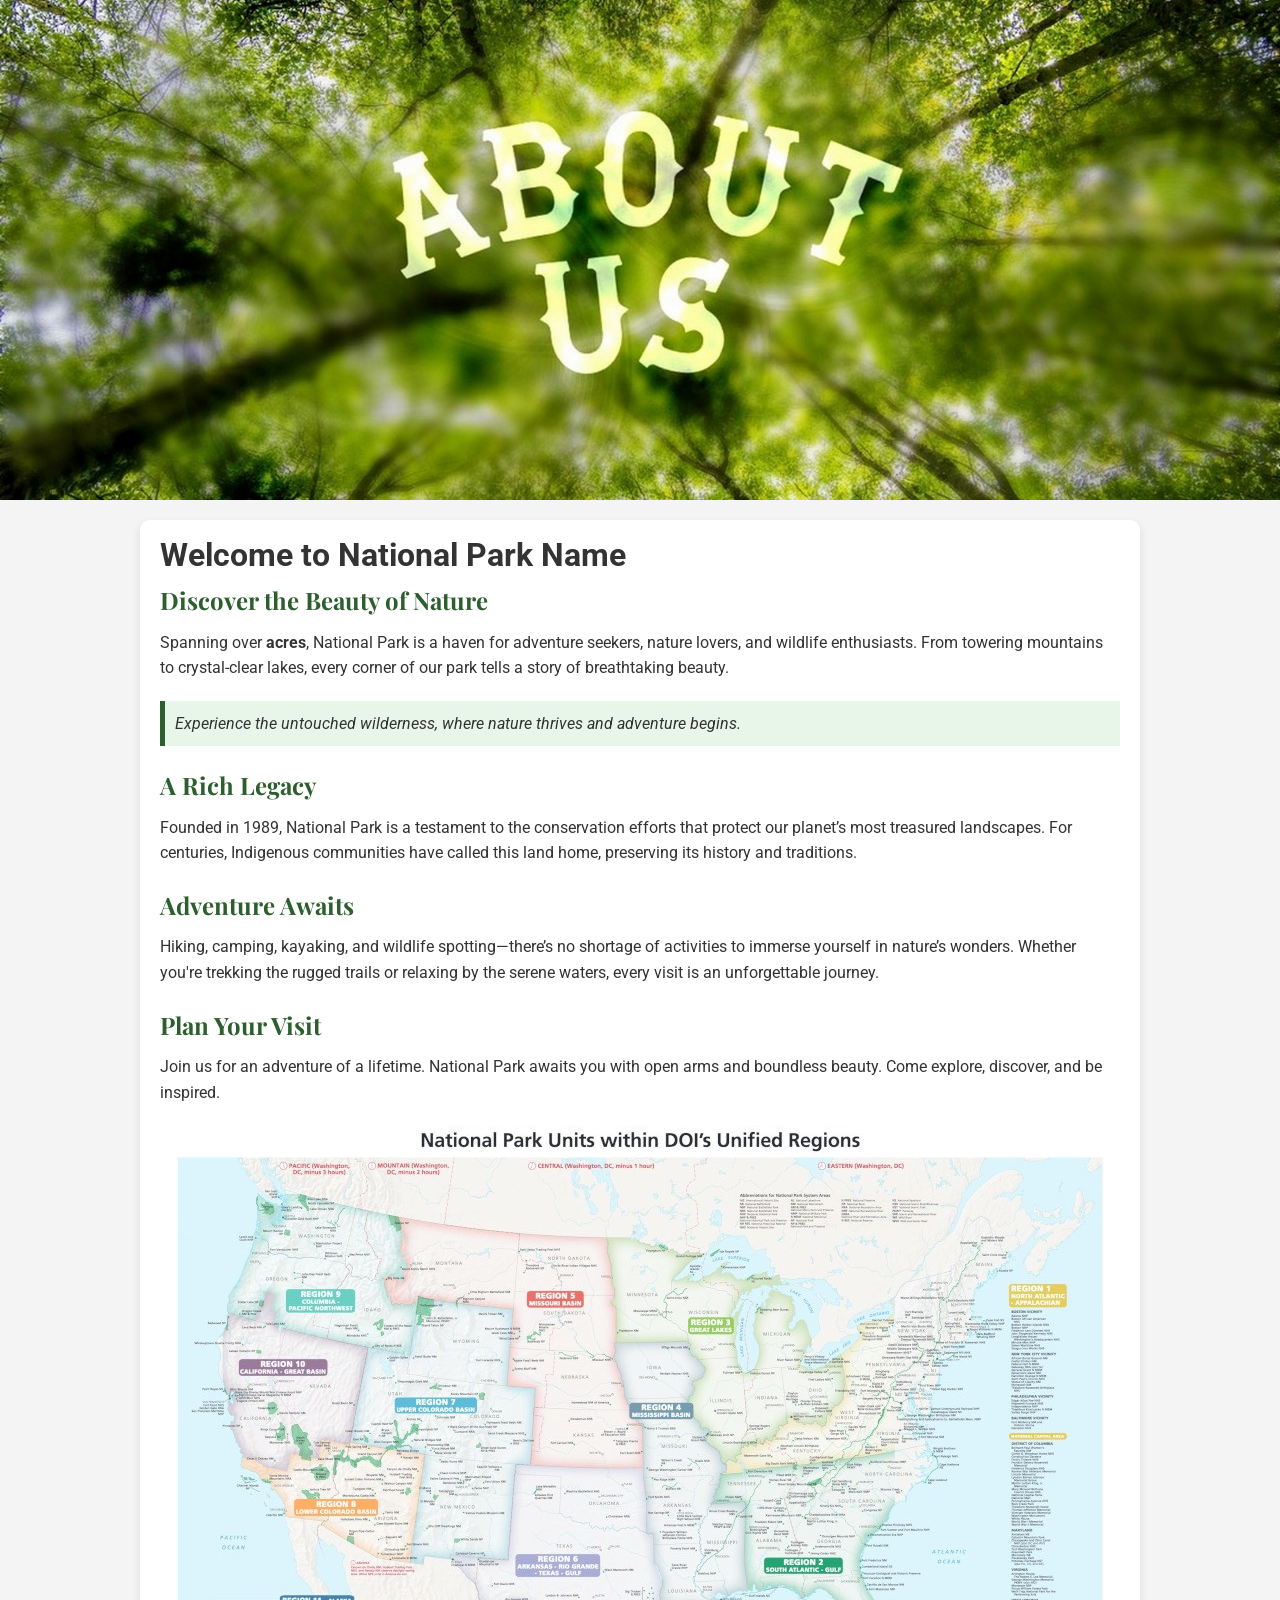
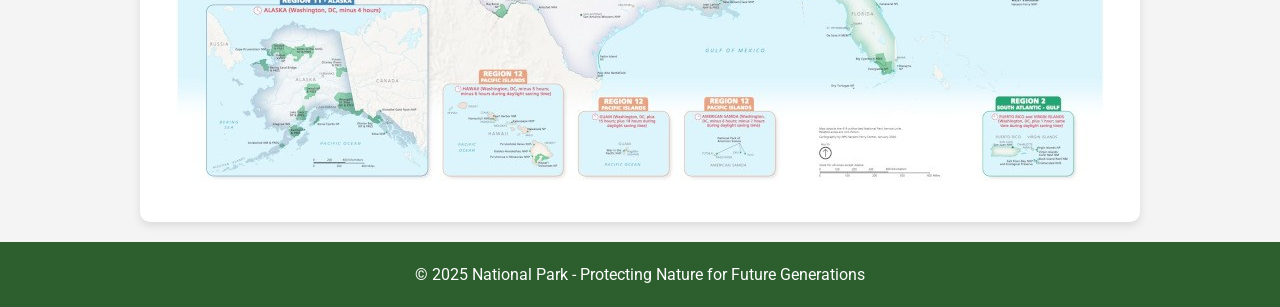
<file: about.html>
<!DOCTYPE html>
<html lang="en">
<head>
    <meta charset="UTF-8">
    <meta name="viewport" content="width=device-width, initial-scale=1.0">
    <title>About - National Park</title>
    <link href="https://fonts.googleapis.com/css2?family=Playfair+Display:wght@500&family=Roboto:wght@300;400&display=swap" rel="stylesheet">
    <style>
        * {
            margin: 0;
            padding: 0;
            box-sizing: border-box;
        }

        body {
            font-family: 'Roboto', sans-serif;
            background-color: #f4f4f4;
            color: #333;
            line-height: 1.6;
        }

        header {
            width: 100%;
            height: 500px; /* Adjust height as needed */
            background: url('mzd.jpg') no-repeat center center/cover;
            display: flex;
        
            /* background: url('mzd.jpg') no-repeat center center/cover;
            height: 60vh; */
            display: flex;
            align-items: center;
            justify-content: center;
            text-align: center;
            color: white;
            font-family: 'Playfair Display', serif;
            font-size: 2.5rem;
            padding: 20px;
        }
        h1{
            margin-top:-10px ;
        }

        .container {
            max-width: 1000px;
            margin: 20px auto;
            padding: 20px;
            background: white;
            border-radius: 10px;
            box-shadow: 0 4px 8px rgba(0, 0, 0, 0.1);
        }

        h2 {
            color: #2c5f2d;
            font-family: 'Playfair Display', serif;
            margin-bottom: 10px;
        }

        p {
            margin-bottom: 20px;
        }

        .highlight {
            background: #e8f5e9;
            padding: 10px;
            border-left: 5px solid #2c5f2d;
            margin-bottom: 20px;
            font-style: italic;
        }

        footer {
            text-align: center;
            padding: 20px;
            background: #2c5f2d;
            color: white;
            font-size: 1rem;
        }
    </style>
</head>
<body>

    <header>
    </header>

    <div class="container">
        <h1>Welcome to National Park Name</h1>

        <h2>Discover the Beauty of Nature</h2>
        <p>Spanning over <strong> acres</strong>, National Park is a haven for adventure seekers, nature lovers, and wildlife enthusiasts. From towering mountains to crystal-clear lakes, every corner of our park tells a story of breathtaking beauty.</p>

        <div class="highlight">
            Experience the untouched wilderness, where nature thrives and adventure begins.
        </div>

        <h2>A Rich Legacy</h2>
        <p>Founded in 1989, National Park is a testament to the conservation efforts that protect our planet’s most treasured landscapes. For centuries, Indigenous communities have called this land home, preserving its history and traditions.</p>

        <h2>Adventure Awaits</h2>
        <p>Hiking, camping, kayaking, and wildlife spotting—there’s no shortage of activities to immerse yourself in nature’s wonders. Whether you're trekking the rugged trails or relaxing by the serene waters, every visit is an unforgettable journey.</p>

        <h2>Plan Your Visit</h2>
        <p>Join us for an adventure of a lifetime. National Park awaits you with open arms and boundless beauty. Come explore, discover, and be inspired.</p>
        <img src="map.jpg" alt="map">
    </div>

    <footer>
        &copy; 2025 National Park - Protecting Nature for Future Generations
    </footer>

</body>
</html>
</file>
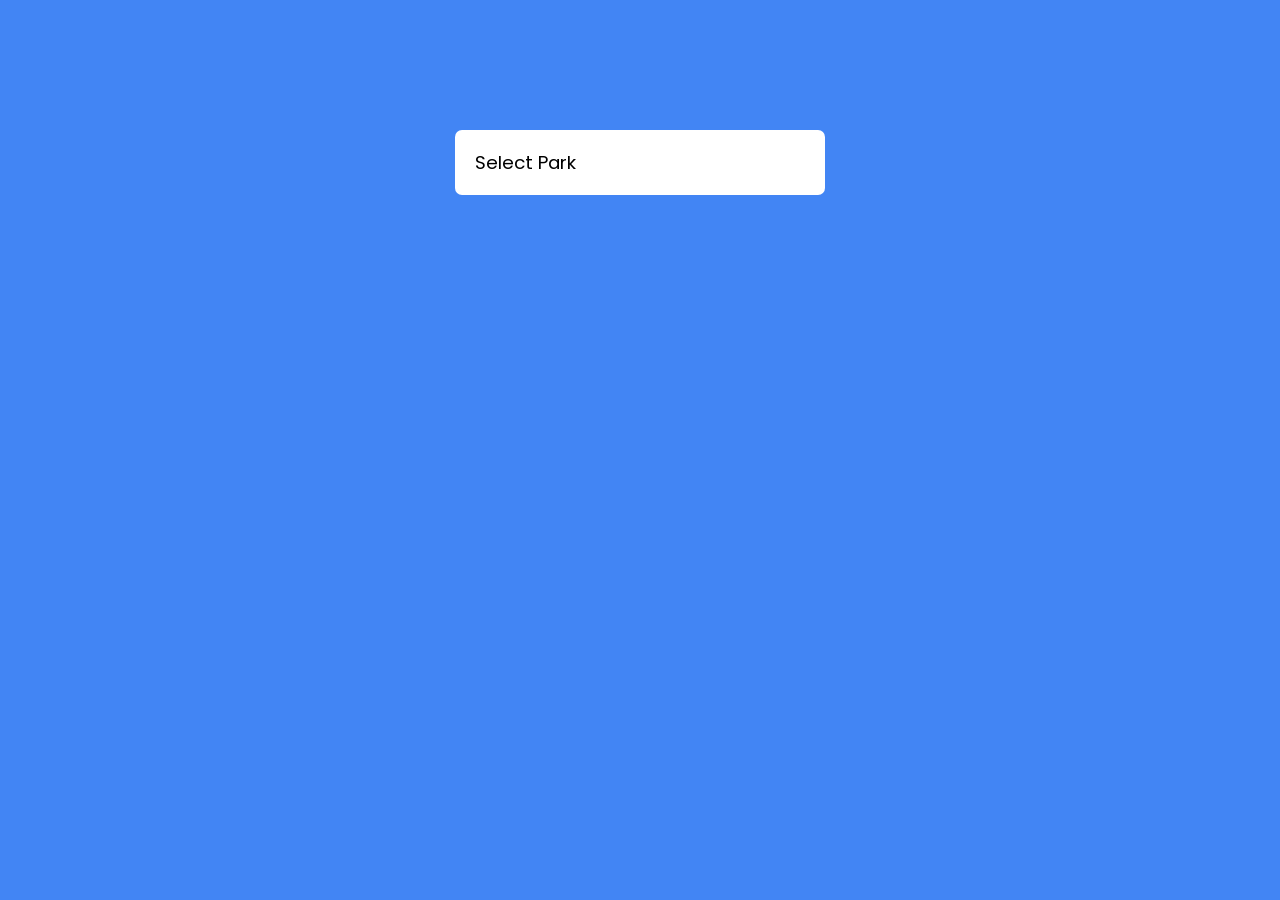
<file: search-dropdown.html>
<!DOCTYPE html>
<html lang="en">
<head>
    <meta charset="UTF-8">
    <meta name="viewport" content="width=device-width, initial-scale=1.0">
    <title>Dropdown</title>
    <link rel="stylesheet" href="drop-style.css">

    <link rel="stylesheet" href="https://unicons.iconscout.com/release/v4.0.0/css/line.css">
</head>
<body>

    <div class="wrapper">
        <div class="select-btn">
            <span>Select Park</span>
            <i class="uil uil-angle-down"></i>
        </div>
        <div class="content">
            <div class="search">
                <i class="uil uil-search"></i>
                <input type="text" placeholder="Search">
            </div>
            <ul class="options"></ul>
        </div>
    </div>
    

    <script src="drop-script.js"></script>
</body>
</html>
</file>
<file: drop-style.css>
@import url("https://fonts.googleapis.com/css2?family=Poppins:wght@100;200;300;400;500;600;700;800&display=swap");

* {
    margin: 0;
    padding: 0;
    box-sizing: border-box;
    font-family: 'Poppins', sans-serif;
}

body {
    background: #4285f4;
}

.wrapper {
    width: 370px;
    margin: 130px auto 0;
}

.select-btn, .options li {
    display: flex;
    cursor: pointer;
    align-items: center;
}


.select-btn {
    height: 65px;
    font-size: 18.5px;
    justify-content: space-between;
    padding: 0 20px;
    border-radius: 7px;
    background: #fff;
}

.select-btn i {
    font-size: 31px;
    transition: transform 0.2s linear;
}

.wrapper.active .select-btn i {
    transform: rotate(-180deg);
}

.content {
    background: #fff;
    display: none;
    margin-top: 15px;
    padding: 20px;
    border-radius: 7px;
}

.wrapper.active .content {
    display: block;
}

.content .search {
    position: relative;
}

.search i {
    position: absolute;
    left: 15px;
    color: #999;
    font-size: 20px;
    line-height: 53px;
}

.search input {
    height: 53px;
    width: 100%;
    outline: none;
    border-radius: 5px;
    font-size: 17px;
    padding: 0 15px 0 43px;
    border: 1px solid #b3b3b3;
}

.content .options {
    padding-right: 7px;
    margin-top: 10px;
    max-height: 250px;
    overflow-y: auto;
}

.options::-webkit-scrollbar {
    width: 7px;
}

.options::-webkit-scrollbar-track {
    background: #f1f1f1;
    border-radius: 25px;

}

.options::-webkit-scrollbar-thumb {
    background: #ccc;
    border-radius: 25px;
}

.options li {
    height: 50px;
    padding: 0 13px;
    font-size: 18.5px;
    border-radius: 5px;
}

.options li:hover, li.selected {
    background: #f2f2f2;

}
</file>
